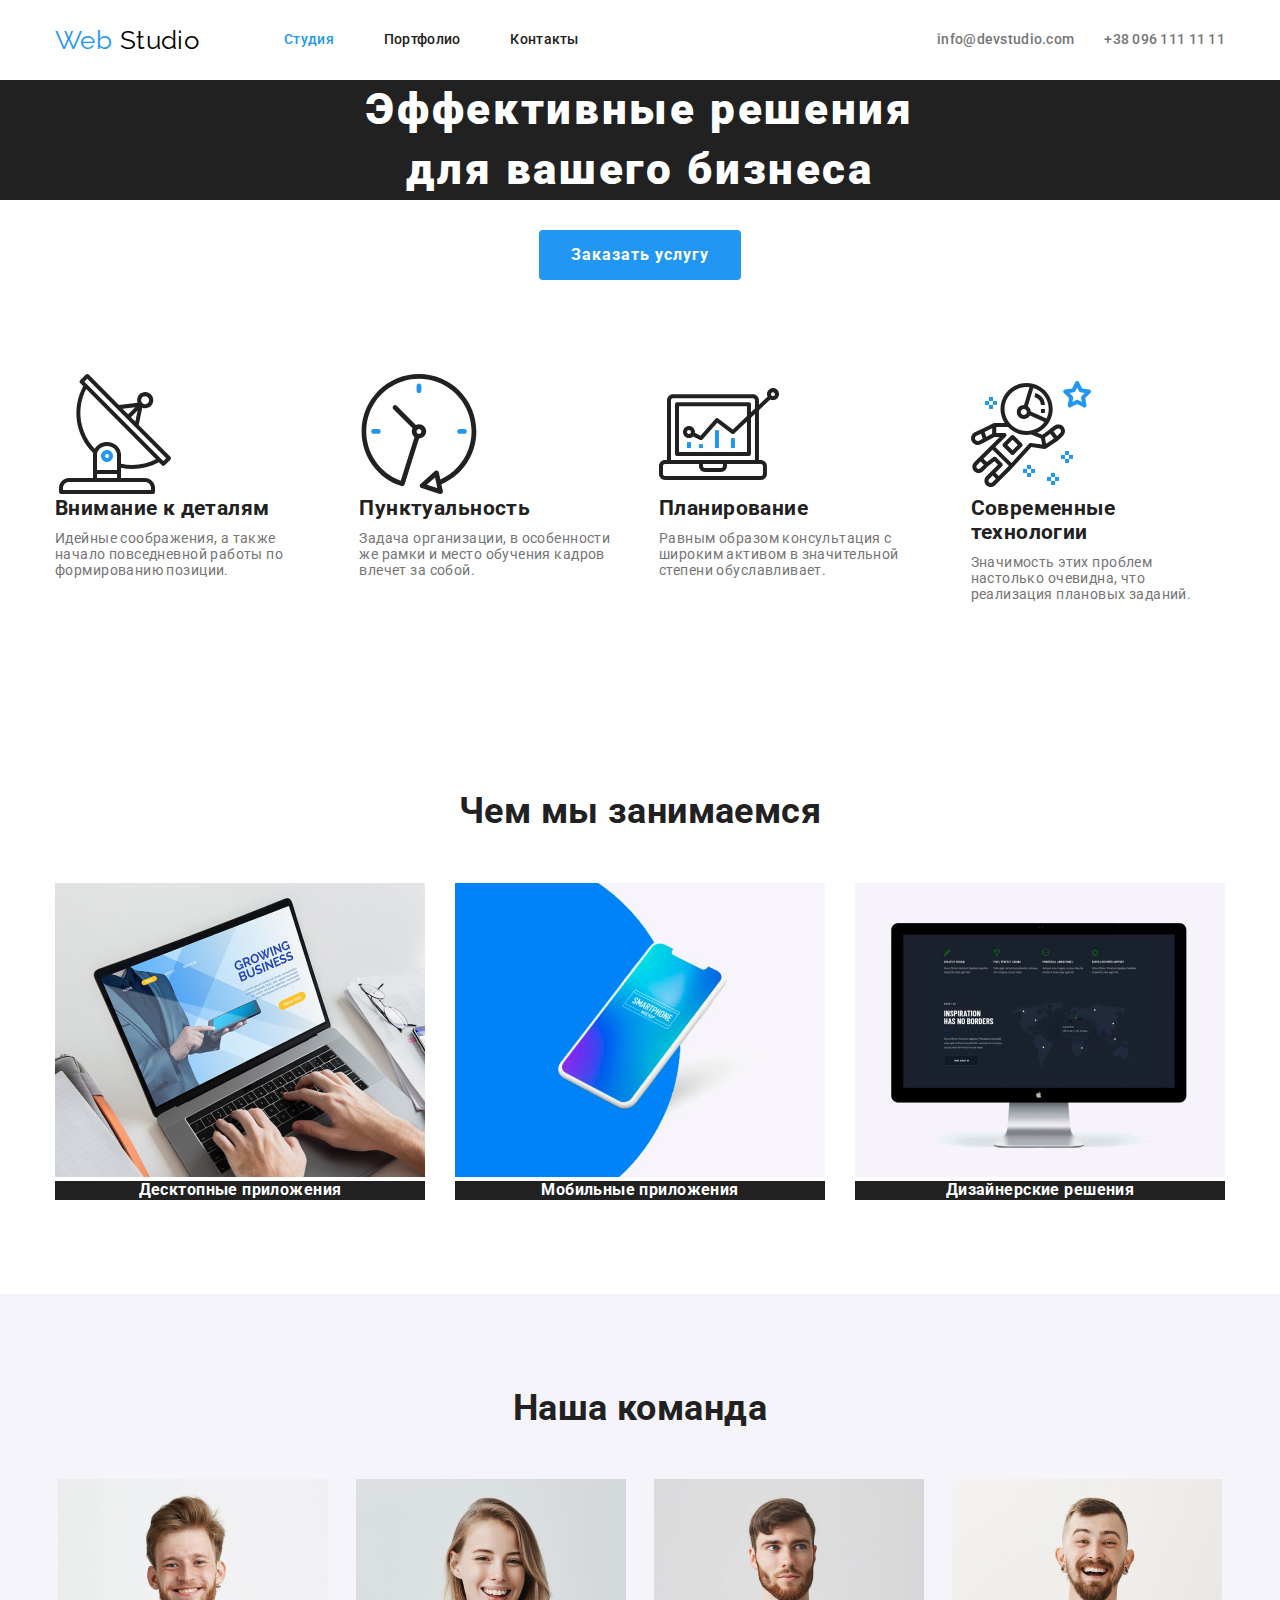
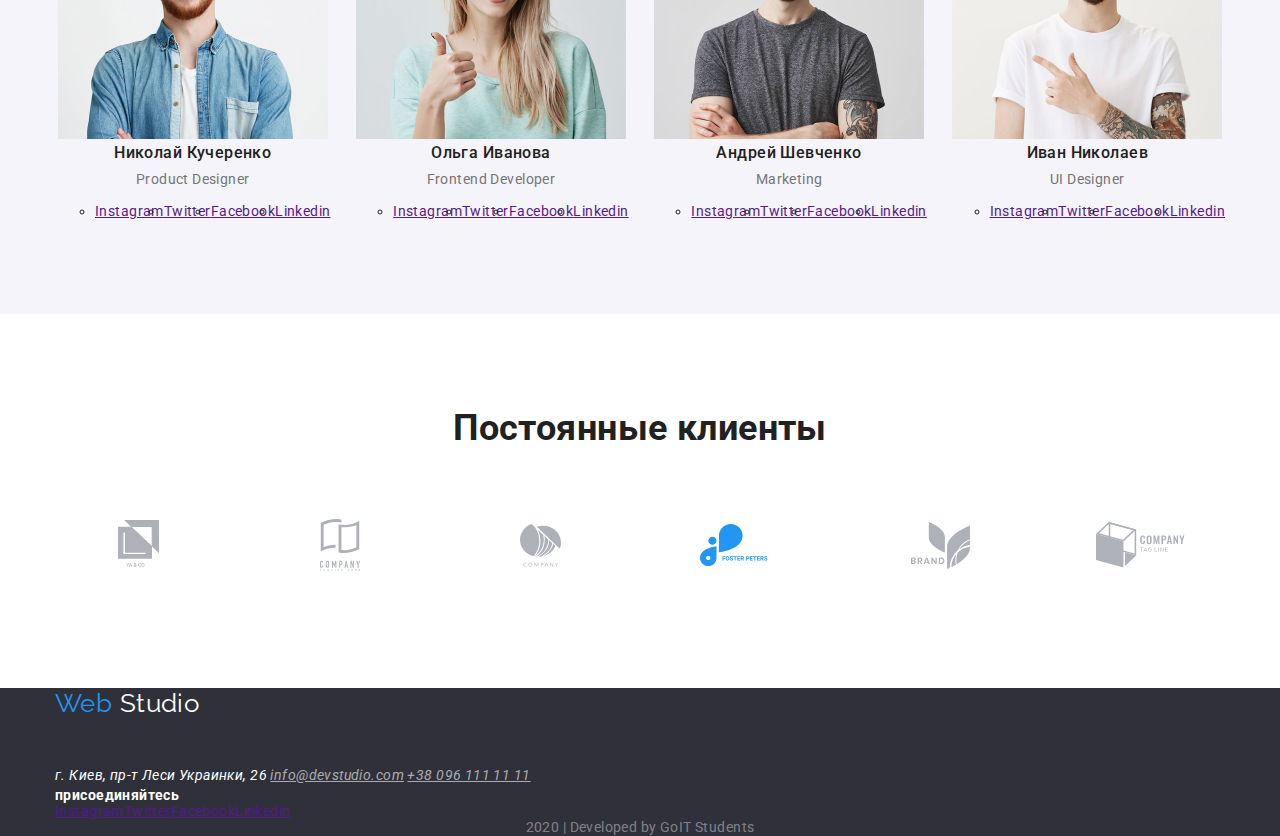
<file: index.html>
<!DOCTYPE html>
<html lang="ru">
  <head>
    <meta charset="UTF-8">
    <meta name="viewport" content="width=device-width, initial-scale=1.0">
    <title lang="ru">Веб студия</title>
     <link href="https://fonts.googleapis.com/css2?family=Raleway:wght@700&family=Roboto:wght@400;500;700;900&display=swap" rel="stylesheet">

     <link rel="stylesheet"
     href="https://cdnjs.cloudflare.com/ajax/libs/modern-normalize/0.6.0/modern-normalize.min.css">

     <link rel="stylesheet" href="./css/styles.css" />
  </head>

   <body>
      <!-- шапка сайта -->
    <header class="page-header">
      <nav class="container main-nav">
        <a href="./index.html" class="logo">
            <span class="logo-web">Web</span> 
            <span class="header-logo-studio">Studio</span>
        </a>
          <ul class="site-nav list">
            <li class="site-nav item"><a href="./index.html" class="page current-veb">Студия</a></li>
            <li class="site-nav item"><a href="./portfilio.html" class="page">Портфолио</a></li>
            <li class="site-nav item"><a href="" class="page">Контакты</a></li>
          </ul>
          <ul class="contacts list mail-tel">
            <li class="contacts item"><a href="mailto:info@devstudio.com" class="page contacts-mail">info@devstudio.com</a></li>
            <li class="contacts item"><a href="tel:380961111111" class="page contacts-tel">+38 096 111 11 11</a></li>
          </ul>
       </nav>
    </header>

    <!-- Герой -->
        <section class="hero">
        <h1 class="hero-text">Эффективные решения <br> для вашего бизнеса</h1>
        <a href="" class="button-web">Заказать услугу</a>
      </section>
    
      <!-- Преимущества -->
     <div class="container">
      <section class="section">
        <ul class="details list">
          <li class="details-item"><img src="./images/antenna1.svg" alt="антена" height="120"/>
            <h2 class="section-title">Внимание к деталям</h2>
              <p class="details-desc">Идейные соображения, а также начало повседневной работы по формированию позиции.</p>
          </li>
          <li class="details-item"><img src="./images/clock1.svg" alt="часы" height="120"/>
            <h2 class="section-title">Пунктуальность</h2>
              <p class="details-desc">Задача организации, в особенности же рамки и место обучения кадров влечет за собой.</p>
          </li>
          <li class="details-item"><img src="./images/diagram1.svg" alt="диаграмма" height="120"/>
            <h2 class="section-title">Планирование</h2>
              <p class="details-desc">Равным образом консультация с широким активом в значительной степени обуславливает.</p>
          </li>
          <li class="details-item-right"><img src="./images/astronaut1.svg" alt="астронавт" height="120"/>
            <h2 class="section-title">Современные технологии</h2>
              <p class="details-desc">Значимость этих проблем настолько очевидна, что реализация плановых заданий.</p>
          </li>
        </ul>
      </section>
     </div>
       <!-- Перечень услуг -->
       <section class="container section">
        <h2 class="services-title">Чем мы занимаемся</h2>
          <ul class="services-list list ">
            <li class="service"><a href=""><img src="./images/laptop.jpg" alt="ноутбук" />
                <h3 class="services-features">Десктопные приложения</h3>
                </a>
            </li>
            <li class="service"><a href=""><img src="./images/phone.jpg" alt="смартфон" />    
                <h3 class="services-features">Мобильные приложения</h3>
                </a>
            </li>
            <li class="service"><a href=""><img src="./images/monitor.jpg" alt="монитор" />
                <h3 class="services-features">Дизайнерские решения</h3>
                </a>
            </li>
          </ul>
       </section>

       <!--Команда-->
       <section class="employees section">
         <div class="container">
         <h3 class="employees-text">Наша команда</h3>
          <ul class="employees-list list">
            <li class="employer"> 
              <img src="./images/john.jpg" alt="фотография Николая" width="270"/>
              <h4 class="name">Николай Кучеренко</h4>
              <p class="employees-position">Product Designer</p>
                <ul class="social-link">
                  <li><a href="" aria-label="ссылка на Instagram">Instagram</a></li>
                  <li><a href="" aria-label="ссылка на Twitter">Twitter</a></li>
                  <li><a href="" aria-label="ссылка на Facebook">Facebook</a></li>
                  <li><a href="" aria-label="ссылка на Linkedin">Linkedin</a></li>
                </ul>
            </li>
            <li class="employer">
              <img src="./images/marta.jpg" alt="фотография Ольги" width="270"/>
              <h4 class="name">Ольга Иванова</h4>
              <p class="employees-position">Frontend Developer</p>
                <ul class="social-link"> 
                  <li><a href="" aria-label="ссылка на Instagram">Instagram</a></li>
                  <li><a href="" aria-label="ссылка на Twitter">Twitter</a></li>
                  <li><a href="" aria-label="ссылка на Facebook">Facebook</a></li>
                  <li><a href="" aria-label="ссылка на Linkedin">Linkedin</a></li>
                </ul>
            </li>
            <li class="employer">
              <img src="./images/robert.jpg" alt="фотография Андрея" width="270"/>
              <h4 class="name">Андрей Шевченко</h4>
              <p class="employees-position">Marketing</p>
                <ul class="social-link">
                  <li><a href="" aria-label="ссылка на Instagram">Instagram</a></li>
                  <li><a href="" aria-label="ссылка на Twitter">Twitter</a></li>
                  <li><a href="" aria-label="ссылка на Facebook">Facebook</a></li>
                  <li><a href="" aria-label="ссылка на Linkedin">Linkedin</a></li>
                </ul>
            </li>
            <li class="employer">
              <img src="./images/martin.jpg" alt="фотография Ивана" width="270"/>
              <h4 class="name">Иван Николаев</h4>
              <p class="employees-position">UI Designer</p>
                <ul class="social-link">
                  <li><a href="" aria-label="ссылка на Instagram">Instagram</a></li>
                  <li><a href="" aria-label="ссылка на Twitter">Twitter</a></li>
                  <li><a href="" aria-label="ссылка на Facebook">Facebook</a></li>
                  <li><a href="" aria-label="ссылка на Linkedin">Linkedin</a></li>
                </ul>
            </li>
          </ul>
        </div>
       </section>
       <!--Клиенты-->
       <section class="container section">
          <h4 class="title-clients">Постоянные клиенты</h4>
          <ul class="clients-list list">
              <li><a href=""> <img src="./images/client1.svg" alt="логотип клиент 1" /></a></li>
              <li><a href=""> <img src="./images/client2.svg" alt="логотип клиент 2" /></a></li>
              <li><a href=""> <img src="./images/client3.svg" alt="логотип клиент 3" /></a></li>
              <li><a href=""> <img src="./images/client4.svg" alt="логотип клиент 4" /></a></li>
              <li><a href=""> <img src="./images/client5.svg" alt="логотип клиент 5" /></a></li>
              <li><a href=""> <img src="./images/client6.svg" alt="логотип клиент 6" /></a></li>
          </ul>
       </section>

       <!--футер-->
       <footer class="footer-section">
        <div class="container footer">
              <a href="./index.html" class="logo"><span class="logo-web">Web</span><span class="logo-studio"> Studio</span></a>
         

          <div class="address-item">   
              <address class="footer-adress">
              г. Киев, пр-т Леси Украинки, 26
              <a href="mailto:info@devstudio.com" class="footer-mail">info@devstudio.com</a>
              <a href="tel:380961111111" class="footer-tel">+38 096 111 11 11</a>
              </address>
          </div>

          <div><b class="footer-join-in">присоединяйтесь</b>
          </div>

          <div>
              <ul class="footer-social list">
                <li><a href="" aria-label="ссылка на Instagram">Instagram</a></li>
                <li><a href="" aria-label="ссылка на Twitter">Twitter</a></li>
                <li><a href="" aria-label="ссылка на Facebook">Facebook</a></li>
                <li><a href="" aria-label="ссылка на Linkedin">Linkedin</a></li>
              </ul>
          </div>
        </div> 
          <p class="copyright container">2020 | Developed by GoIT Students</p>
        
        </footer>
  </body>
</html>
</file>
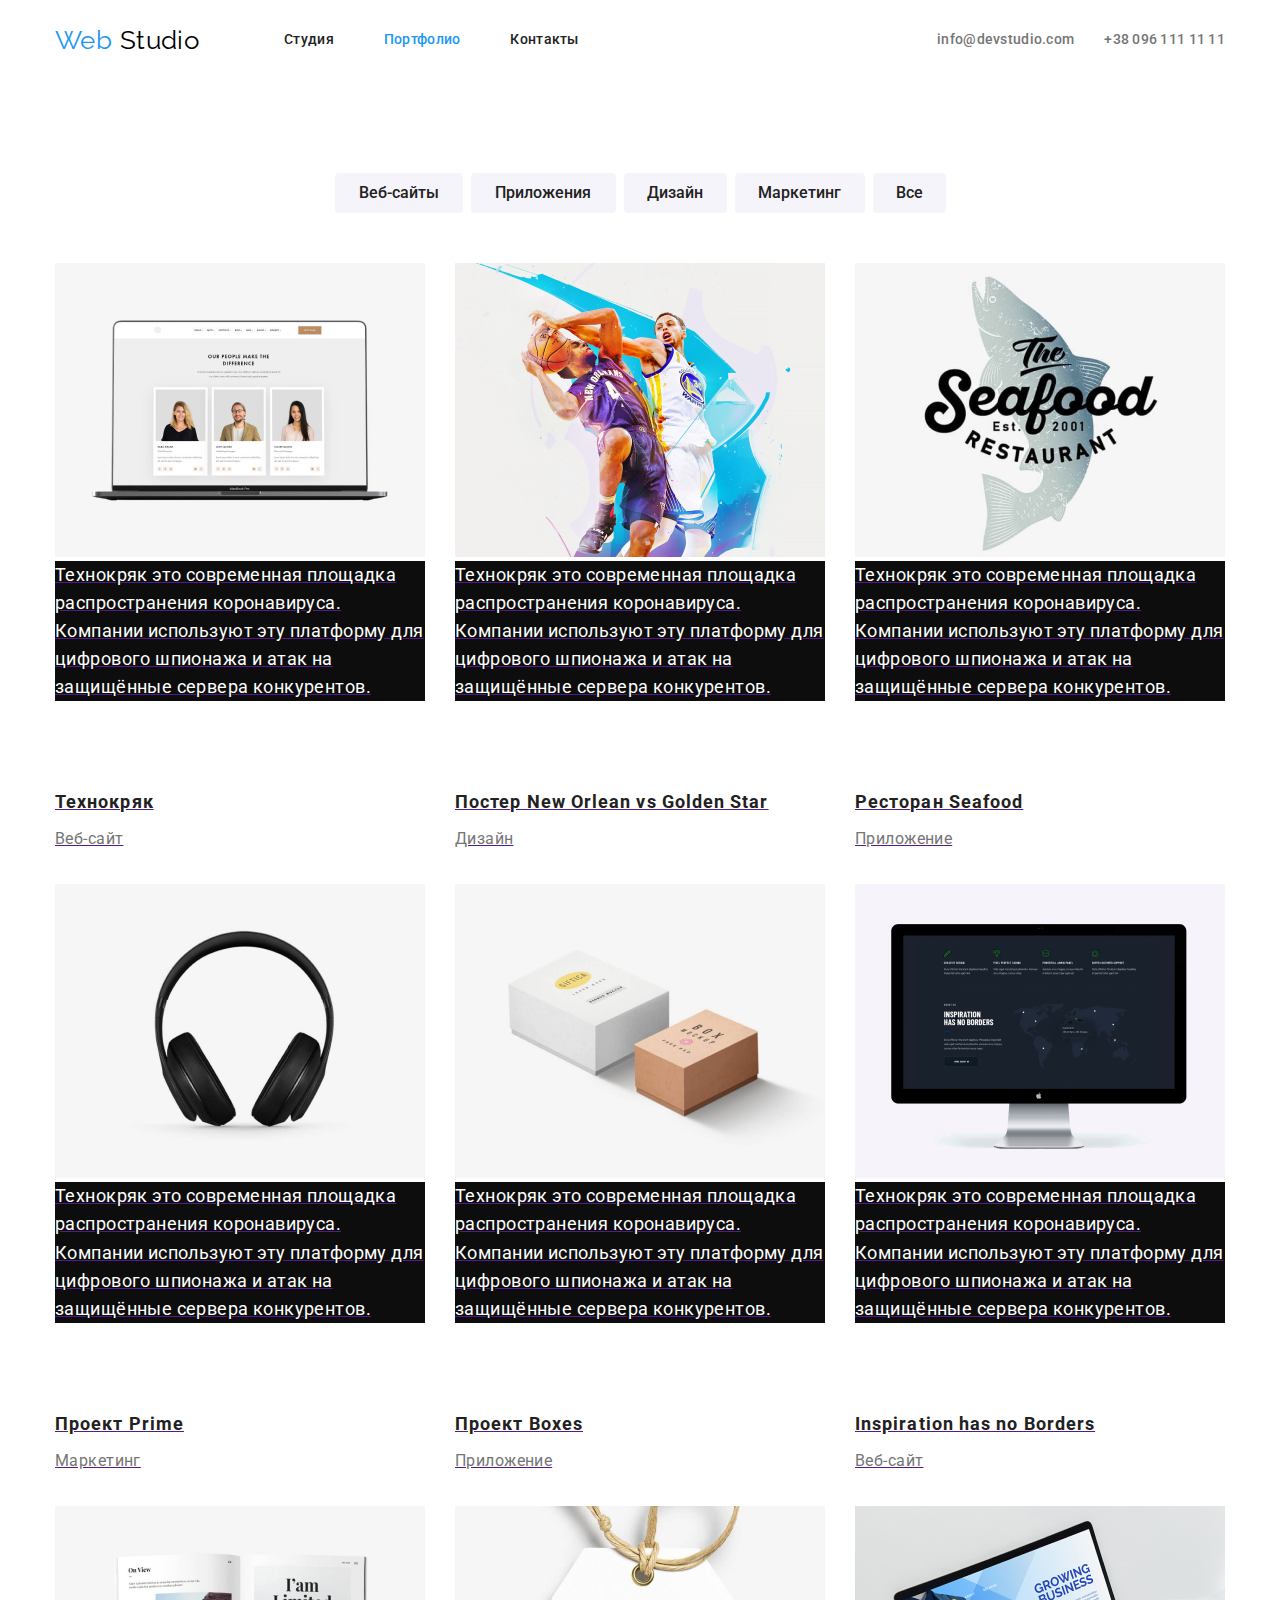
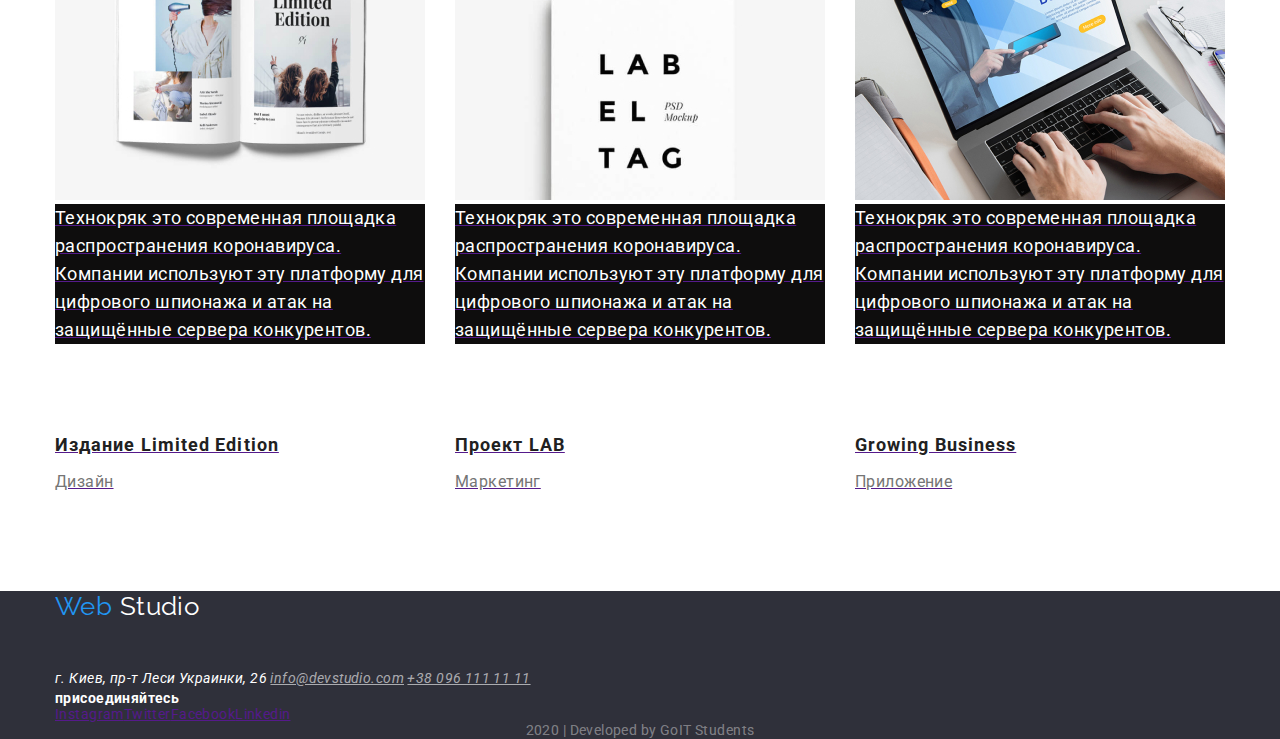
<file: portfilio.html>
<!DOCTYPE html>
<html lang="ru">
  <head>
    <meta charset="UTF-8" />
    <meta name="viewport" content="width=device-width, initial-scale=1.0" />
    <title lang="ru">Портфолио</title>
    <link
      href="https://fonts.googleapis.com/css2?family=Raleway:wght@700&family=Roboto:wght@400;500;700;900&display=swap"
      rel="stylesheet"/>

      <link rel="stylesheet"
     href="https://cdnjs.cloudflare.com/ajax/libs/modern-normalize/0.6.0/modern-normalize.min.css">

    <link rel="stylesheet" href="./css/styles.css" />
  </head>


  <body>
    <!-- шапка сайта -->
    <header class="page-header">
      <nav class="container main-nav">
        <a href="./index.html" class="logo">
            <span class="logo-web">Web</span> 
            <span class="header-logo-studio">Studio</span>
        </a>
          <ul class="site-nav list">
            <li class="site-nav item"><a href="./index.html" class="page">Студия</a></li>
            <li class="site-nav item"><a href="./portfilio.html" class="page current-veb">Портфолио</a></li>
            <li class="site-nav item"><a href="" class="page">Контакты</a></li>
          </ul>
          <ul class="contacts list mail-tel">
            <li class="contacts item"><a href="mailto:info@devstudio.com" class="page contacts-mail">info@devstudio.com</a></li>
            <li class="contacts item"><a href="tel:380961111111" class="page contacts-tel">+38 096 111 11 11</a></li>
          </ul>
       </nav>
    </header>

    <!-- Демонстрация наших работ -->
    <section class="container portfolio">
      <h1 class="visually-hidden">Портфолио</h1>
      <ul class="button-demo list">
        <li class="all"><button type="button" class="button-demo-web">Веб-сайты</button></li>
        <li class="all"><button type="button" class="button-demo-applications">Приложения</button></li>
        <li class="all"><button type="button" class="button-demo-design">Дизайн</button></li>
        <li class="all"><button type="button" class="button-demo-marketing">Маркетинг</button></li>
        <li class="all"><button type="button" class="button-demo-all">Все</button></li>
      </ul>

      <ul class="project-list list">
        <li class="projects">
          <a href=""
            ><img src="./images/project1.jpg" alt="проэкт1" />
            <p class="project-desc">
              Технокряк это современная площадка распространения коронавируса.
              Компании используют эту платформу для цифрового шпионажа и атак на
              защищённые сервера конкурентов.
            </p>
            <h2 class="project-name">Технокряк</h2>
            <p class="project-type">Веб-сайт</p>
          </a>
        </li>
        <li class="projects">
          <a href=""
            ><img src="./images/project2.jpg" alt="проэкт2" />
            <p class="project-desc">
              Технокряк это современная площадка распространения коронавируса.
              Компании используют эту платформу для цифрового шпионажа и атак на
              защищённые сервера конкурентов.
            </p>
            <h2 class="project-name">Постер New Orlean vs Golden Star</h2>
            <p class="project-type">Дизайн</p>
          </a>
        </li>
        <li class="projects">
          <a href=""
            ><img src="./images/project3.jpg" alt="проэкт3" />
            <p class="project-desc">
              Технокряк это современная площадка распространения коронавируса.
              Компании используют эту платформу для цифрового шпионажа и атак на
              защищённые сервера конкурентов.
            </p>
            <h2 class="project-name">Ресторан Seafood</h2>
            <p class="project-type">Приложение</p>
          </a>
        </li>
        <li class="projects">
          <a href=""
            ><img src="./images/project4.jpg" alt="проэкт4" />
            <p class="project-desc">
              Технокряк это современная площадка распространения коронавируса.
              Компании используют эту платформу для цифрового шпионажа и атак на
              защищённые сервера конкурентов.
            </p>
            <h2 class="project-name">Проект Prime</h2>
            <p class="project-type">Маркетинг</p>
          </a>
        </li>
        <li class="projects">
          <a href=""
            ><img src="./images/project5.jpg" alt="проэкт5" />
            <p class="project-desc">
              Технокряк это современная площадка распространения коронавируса.
              Компании используют эту платформу для цифрового шпионажа и атак на
              защищённые сервера конкурентов.
            </p>
            <h2 class="project-name">Проект Boxes</h2>
            <p class="project-type">Приложение</p>
          </a>
        </li>
        <li class="projects">
          <a href=""
            ><img src="./images/project6.jpg" alt="проэкт6" />
            <p class="project-desc">
              Технокряк это современная площадка распространения коронавируса.
              Компании используют эту платформу для цифрового шпионажа и атак на
              защищённые сервера конкурентов.
            </p>
            <h2 class="project-name">Inspiration has no Borders</h2>
            <p class="project-type">Веб-сайт</p>
          </a>
        </li>
        <li class="projects">
          <a href=""
            ><img src="./images/project7.jpg" alt="проэкт7" />
            <p class="project-desc">
              Технокряк это современная площадка распространения коронавируса.
              Компании используют эту платформу для цифрового шпионажа и атак на
              защищённые сервера конкурентов.
            </p>
            <h2 class="project-name">Издание Limited Edition</h2>
            <p class="project-type">Дизайн</p>
          </a>
        </li>
        <li class="projects">
          <a href=""
            ><img src="./images/project8.jpg" alt="проэкт8" />
            <p class="project-desc">
              Технокряк это современная площадка распространения коронавируса.
              Компании используют эту платформу для цифрового шпионажа и атак на
              защищённые сервера конкурентов.
            </p>
            <h2 class="project-name">Проект LAB</h2>
            <p class="project-type">Маркетинг</p>
          </a>
        </li>
        <li class="projects">
          <a href=""
            ><img src="./images/project9.jpg" alt="проэкт9" />
            <p class="project-desc">
              Технокряк это современная площадка распространения коронавируса.
              Компании используют эту платформу для цифрового шпионажа и атак на
              защищённые сервера конкурентов.
            </p>
            <h2 class="project-name">Growing Business</h2>
            <p class="project-type">Приложение</p>
          </a>
        </li>
      </ul>
    </section>

    <!--футер-->
    <footer class="footer-section">
      <div class="container footer">
            <a href="./index.html" class="logo"><span class="logo-web">Web</span><span class="logo-studio"> Studio</span></a>
       

        <div class="address-item">   
            <address class="footer-adress">
            г. Киев, пр-т Леси Украинки, 26
            <a href="mailto:info@devstudio.com" class="footer-mail">info@devstudio.com</a>
            <a href="tel:380961111111" class="footer-tel">+38 096 111 11 11</a>
            </address>
        </div>

        <div><b class="footer-join-in">присоединяйтесь</b>
        </div>

        <div>
            <ul class="footer-social list">
              <li><a href="" aria-label="ссылка на Instagram">Instagram</a></li>
              <li><a href="" aria-label="ссылка на Twitter">Twitter</a></li>
              <li><a href="" aria-label="ссылка на Facebook">Facebook</a></li>
              <li><a href="" aria-label="ссылка на Linkedin">Linkedin</a></li>
            </ul>
        </div>
      </div> 
        <p class="copyright container">2020 | Developed by GoIT Students</p>
      
      </footer>
  </body>
</html>
</file>
<file: css/styles.css>
html {
  box-sizing: border-box;
}

*,
*::before,
*::after {
  box-sizing: inherit;
}

/* Остальной код */


/* цвет основного текста #212121 */
/* цвет фона #FFFFFF */
/* вторичный цвет текста #757575 */
/* акцент #2196F3 */

:root {
  --primary-text-color: #212121;
  --secondary-text-color: #757575;
  --accent-color: #2196f3;
  --primary-white-color: #ffffff;
}

body {
  background-color: var(--primary-white-color);
  color: var(--primary-text-color);

  font-family: Roboto, sans-serif;
  letter-spacing: 0.03em;
  font-size: 14px;
  line-height: 1.14;
  }

.container {
  width: 1200px;
  padding-left: 15px;
  padding-right: 15px;
  margin-left: auto;
  margin-right: auto;

  }

/*веб студио*/

/*header*/

.logo {
  font-family: Raleway;
  font-size: 26px;
  line-height: 1.19;
  text-decoration: none;
}

.logo-web {
  color: #2196f3;
}

.header-logo-studio {
  margin-right: 85px;
  color: black;
}

.list {
  display: flex;
  list-style: none;
  padding: 0;
  margin: 0;

}

.contacts .item + .item {
  margin-left: 30px;
}

.page {
  display: block;
  padding-top: 32px;
  padding-bottom: 32px;
  color: inherit;
  text-decoration: none;
}


.main-nav {
  display: flex;
  align-items: center;
}

.site-nav {
  display: flex;
  font-weight: 500;
  letter-spacing: 0.02em;
  list-style: none;

}

.site-nav .item:not(:last-child) {
margin-right: 50px;
}

.site-nav .page:hover,
.site-nav .page:focus {
  color: var(--accent-color);
}

.site-nav .page.current-veb {
  display: block;
  padding-top: 32px;
  padding-bottom: 32px;
  color: var(--accent-color);
}

.contacts .contacts-mail {
  color: var(--secondary-text-color);
  font-weight: 500;
  letter-spacing: 0.02em;
  text-decoration: none;
}

.contacts .contacts-mail:hover,
.contacts .contacts-mail:focus {
  color: var(--accent-color);
}

.contacts .contacts-tel {
  color: var(--secondary-text-color);
  font-weight: 500;
  letter-spacing: 0.02em;
  text-decoration: none;
}

.contacts .contacts-tel:hover,
.contacts .contacts-tel:focus {
  color: var(--accent-color);
}

.contacts>li {
  list-style: none;
}

.mail-tel {
margin-left: auto;  
}

/*hero*/
.hero {
  text-align: center;

}

.hero-text {
  color: #fff;
  font-weight: 900;
  font-size: 44px;
  line-height: 1.36;
  letter-spacing: 0.06em;
  background-color: #212121;
 
  margin-top: 0;
  margin-bottom: 30px;
}

/*преимущества*/
.section {
  padding-top: 94px;
  padding-bottom: 94px;
}

.section-title {
  margin-top: 0;
  margin-bottom: 10px;
}

.details .details-item:not(:last-child) {
  margin-right: 30px;
}

.details {
  margin-top: 0;
  margin-bottom: 0;
}

.details-desc {
  color: var(--secondary-text-color);
  margin-top: 0;
  margin-bottom: 0;
}


/*услуги*/
.services-title {
  font-size: 36px;
  line-height: 1.16;
  font-weight: 700;
  text-align: center;
  margin-top: 0;
  margin-bottom: 50px;
}

.service {
  text-align: center;
}

.services-features {
  color: #fff;
  font-weight: bold;
  margin-top: 0;
  margin-bottom: 0;
  
  background-color: #212121;
}

.services-list {
  justify-content: space-between;
}

.services-list a {
  list-style: none;
  text-decoration: none;
}

/*команда*/
.employees {
  background-color: #F5F4FA;
}

.employees-text {
  font-size: 36px;
  line-height: 1.16;
  font-weight: 700;
  text-align: center;
  margin-top: 0;
  margin-bottom: 50px;
}

.name {
  font-weight: 500;
  font-size: 16px;
  line-height: 1.19;
  margin-top: 0;
  margin-bottom: 10px;
}

.employees-position {
  color: var(--secondary-text-color);
  margin-top: 0;
  margin-bottom: 16px;
}

.employees-list {
  justify-content: space-between;
}

.employer {
text-align: center;
}

.employees-list>li {
  list-style: none;
}

.social-link {
  display: flex;
}

.title-clients {
  font-size: 36px;
  line-height: 1.16;
  text-align: center;
  font-weight: 700;
  margin-top: 0;
  margin-bottom: 50px;
}

.clients-list {
  justify-content: space-between;
}

.clients-list>li {
  list-style: none;
}

/*футер*/
.footer-section{ 
 background-color: #2F303A;
}

.logo-studio {
  color: #fff;
}

.footer-adress {
  padding-top: 45px;
  margin-right: 69px;
  color: #fff;
  font-size: 14px;
  line-height: 1.71;
}

.footer-join-in {
  color: #fff;
}

.footer-subscribe {
  color: #fff;
}

.footer-mail,
.footer-tel {
  color: rgba(255, 255, 255, 0.6);
  line-height: 1.71;
}

.copyright {
  color: rgba(255, 255, 255, 0.4);
  margin-top: 0px;
  margin-bottom: 0px;
  text-align: center;

 
}

/*портфолио*/
.portfolio {
  margin-top: 93px;
  margin-bottom: 94px;
}


.visually-hidden {
  clip: rect(1px, 1px, 1px, 1px);
  height: 1px;
  overflow: hidden;
  position: absolute;
  white-space: nowrap;
  width: 1px;
 }

.project-list {
  display: flex;
  flex-wrap: wrap;
  margin-top: 50px;

}

.projects {
  width: 370px;
  margin-right: 30px;
  margin-bottom: 30px;

}

.projects:nth-child(3n) {
  margin-right: 0;
}

.projects:nth-last-child(-n + 3) {
  margin-bottom: 0;
}

.project-desc {
  color: white;
  font-size: 18px;
  line-height: 1.56;
 
  margin-top: 0;
  margin-bottom: 83px;

  background-color: rgb(14, 13, 13);  
 }

.project-name {
  color: var(--primary-text-color);
  font-size: 18px;
  line-height: 2;
  font-weight: 700;
  letter-spacing: 0.06em;

  margin-top: 0;
  margin-bottom: 4px;
 
 }

.project-type {
  color: var(--secondary-text-color);
  font-size: 16px;
  line-height: 1.88;

  margin-top: 0;
  margin-bottom: 0;
  
 }

/*button*/
.button-web {
  display: inline-block;
  border-radius: 4px;
  padding: 10px 32px;
  min-width: 200px;
  text-align: center;

  color: var(--primary-white-color);
  background-color: var(--accent-color);
  font-weight: 700;
  font-size: 16px;
  line-height: 1.87;
  letter-spacing: 0.06em;
  text-decoration: none;
}

.button-demo button {
  border-radius: 4px;
  padding: 6px 22px;
  border: 1px solid transparent;
  text-align: center;

  color: var(--primary-text-color);
  background-color: #f5f4fa;
  font-weight: 500;
  font-size: 16px;
  line-height: 1.63;
  text-decoration: none;
  list-style: none;
  
}

.button-demo {
  justify-content: center;
}

.button-demo .all:not(:last-child) {
  margin-right: 8px;
}

.button-demo-list {
  margin-top: 0;
  margin-bottom: 0;
  o
}

.button-demo button:hover,
.button-demo button:focus {
  background-color: var(--accent-color);
  color: var(--primary-white-color);
}

.button-demo-all {
  min-width: 73px;
}
.button-demo-web {
  min-width: 128px;
}
.button-demo-applications {
  min-width: 145px;
}
.button-demo-design {
  min-width: 103px;
}
.button-demo-marketing {
  min-width: 130px;
}

.button-demo>li {
  list-style: none;
}

.button-footer {
  border-radius: 4px;
  padding: 10px 28px 10px 29px;

  background-color: var(--accent-color);
  color: var(--primary-white-color);
  font-size: 16px;
  line-height: 1.88;
  text-decoration: none;
  text-align: center;
}

/*ставится в блоке
outline: 2px solid red;*/
</file>
